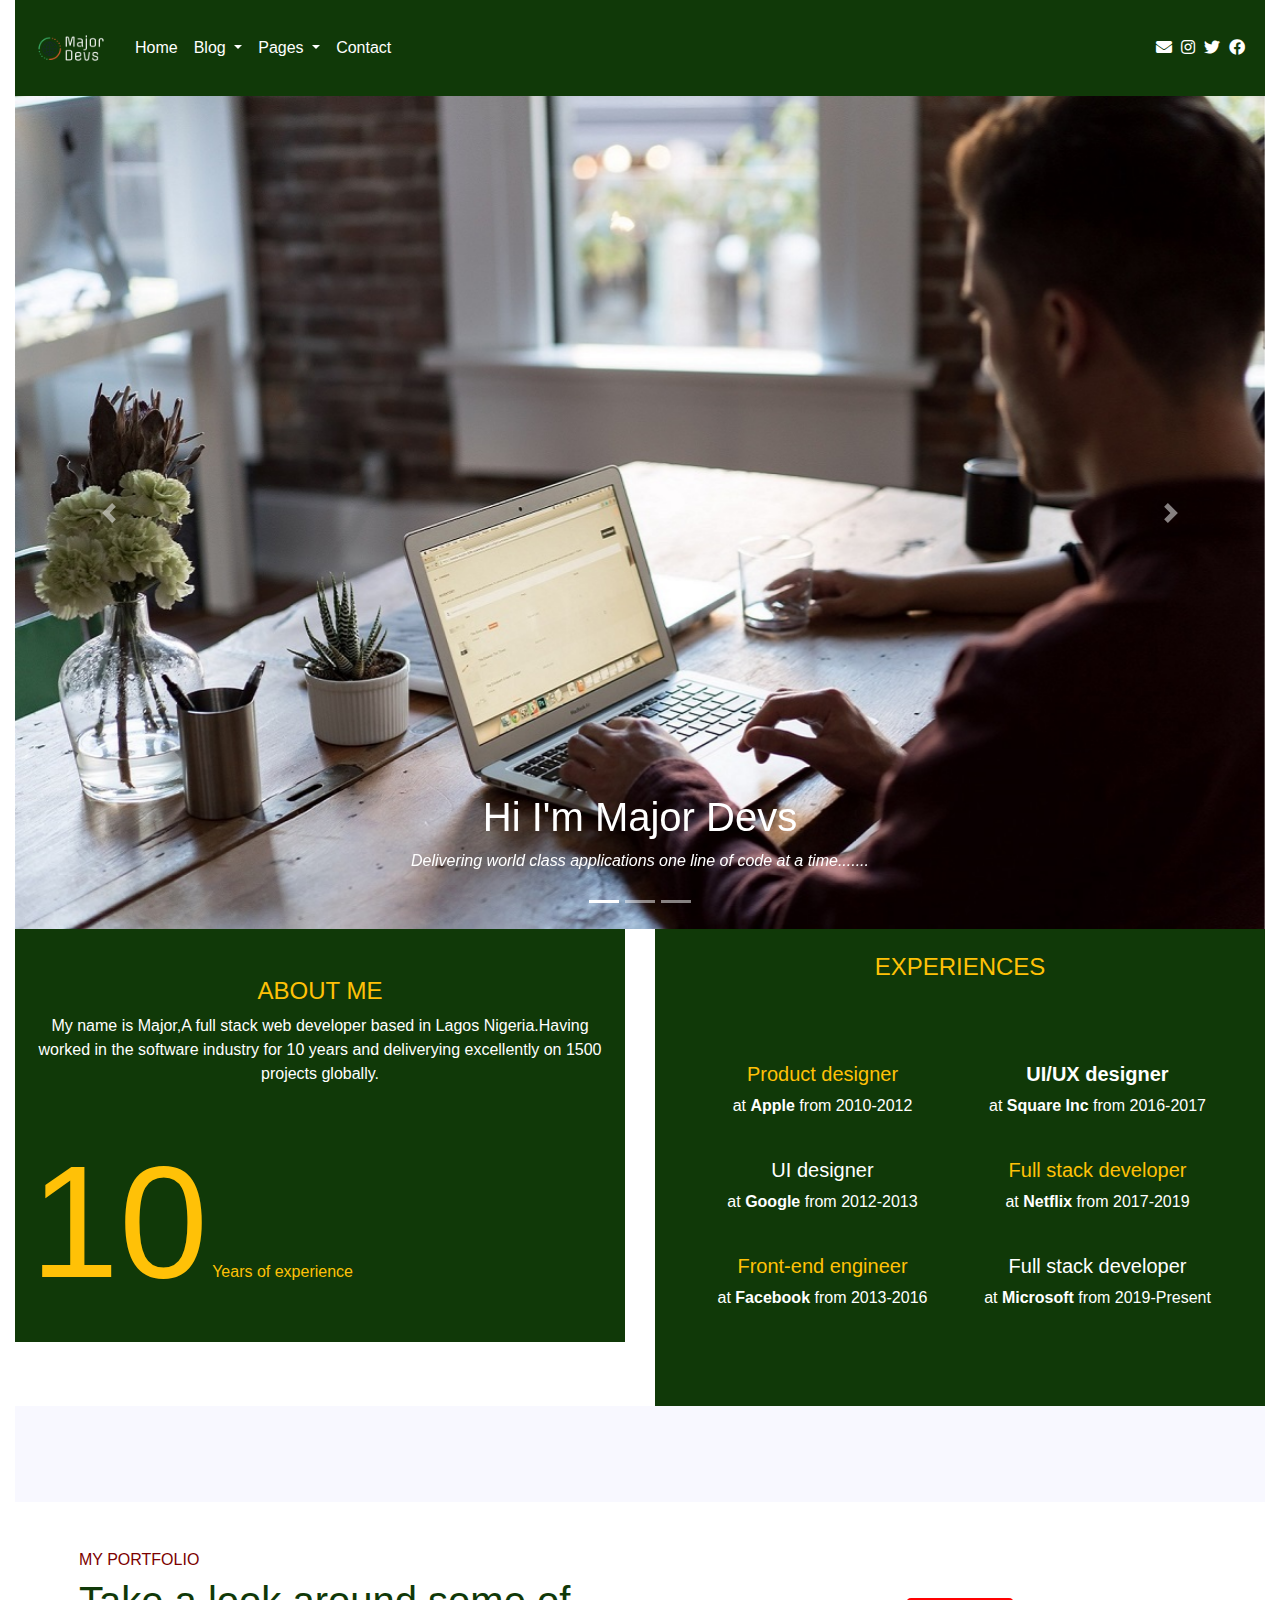
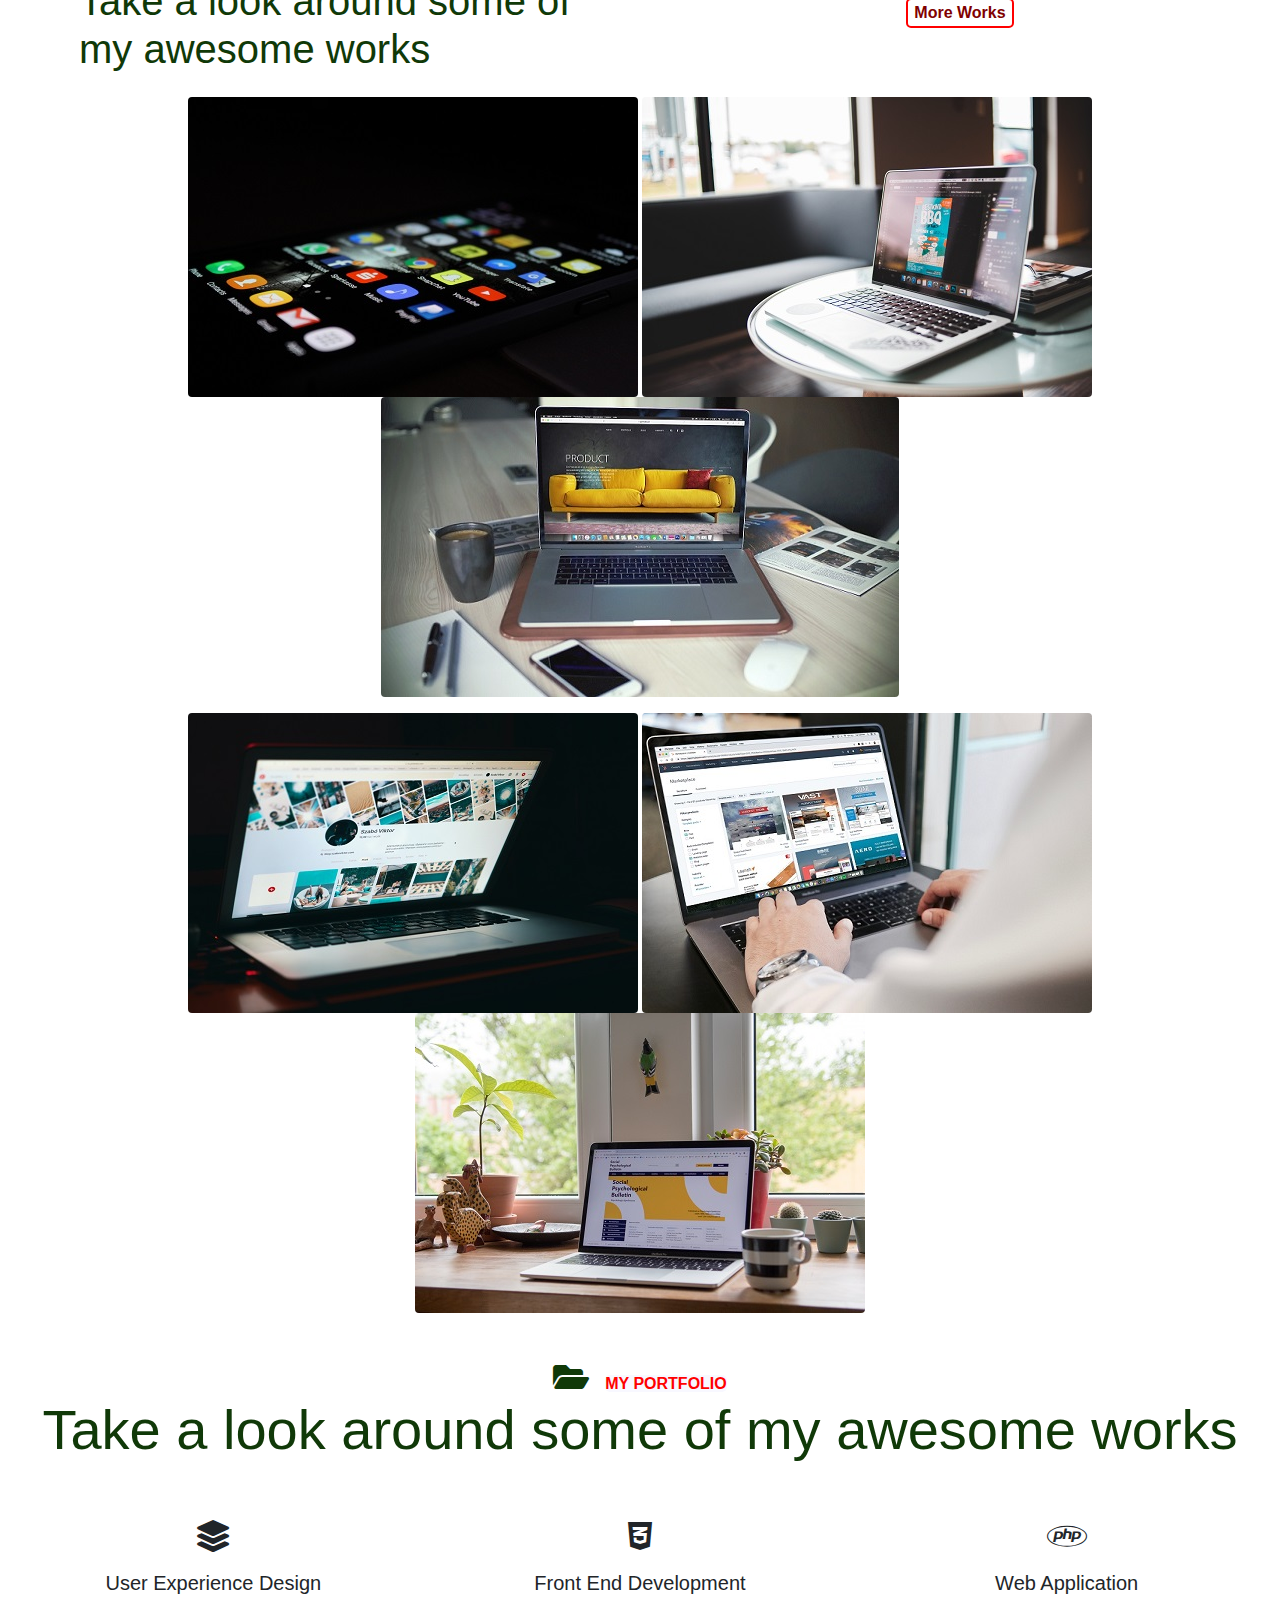
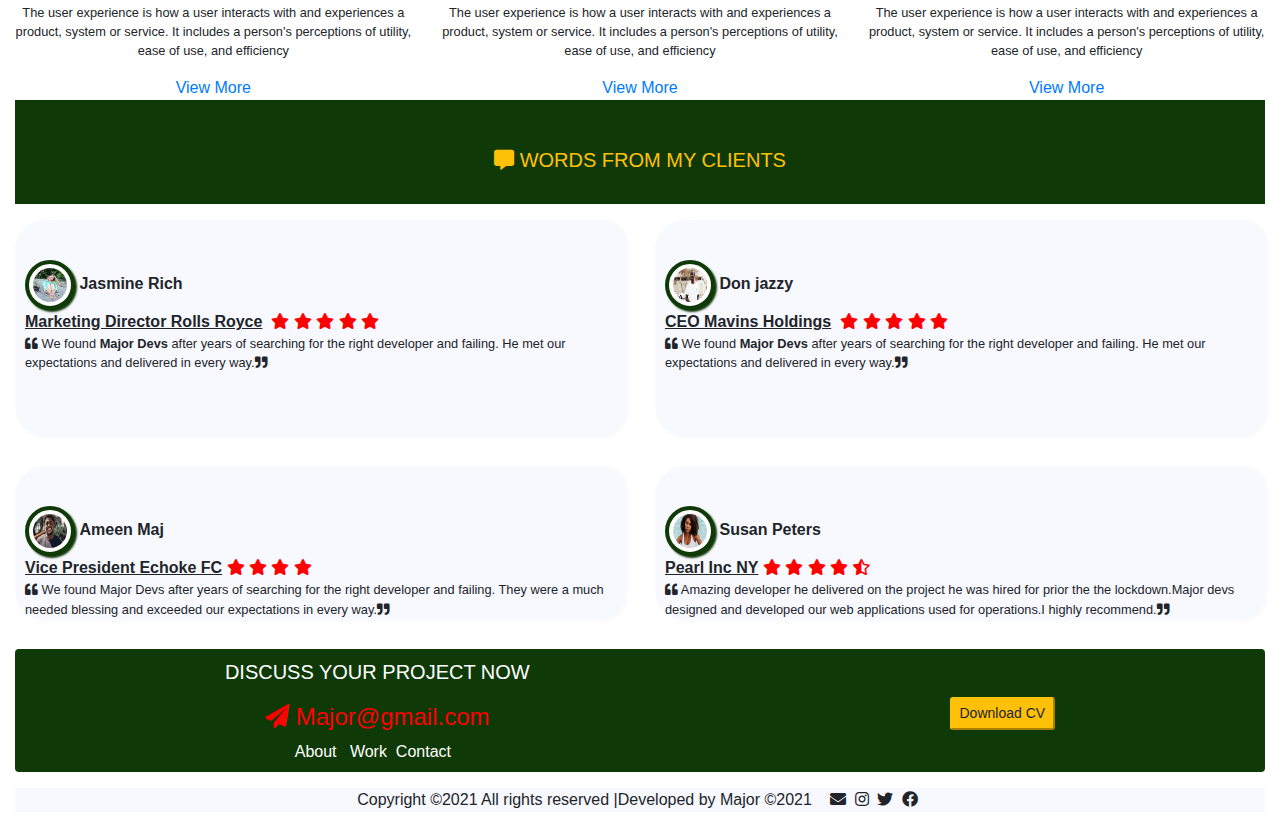
<file: index.html>
<!doctype html>
<html  lang="en">
<head>
	<!--required  meta tags all other mata tags can be added-->
 	<meta charset="utf-8">
 	<meta name="viewport" content="width=device-width, initial-scale=1, shrink-to-fit=no">

	<!--bootstrap css-->
	<link rel="stylesheet"  type="text/css" href="bootstrap/css/bootstrap.css">
	<link rel="stylesheet" type="text/css" href="assets/fontawesome/css/all.css">
	<link rel="stylesheet" type="text/css" href="style.css">


 	<title>Home</title>

	</head>

	<body>
		<div class="container-fluid">
			<div class="row">
				<div class="col-md-12">
					<nav class="navbar navbar-expand-lg navbar-light bg-green ">
						<a class="navbar-brand py-0 mb-0" href="index.html">
							<img src="images/logo1.png" alt="logo"height="80px">
						</a>
						<button class="navbar-toggler" type="button" data-toggle="collapse" data-target="#navbarSupportedContent" aria-controls="navbarSupportedContent" aria-expanded="false" aria-label="Toggle navigation">
							<span class="navbar-toggler-icon"></span>
						</button>
						<div class="collapse navbar-collapse" id="navbarSupportedContent">
							<ul class="navbar-nav mr-auto">
								<li class="nav-item active">
									<a class="nav-link" href="#">Home <span class="sr-only">(current)</span></a>
								</li>
								<li class="nav-item dropdown">
									<a class="nav-link dropdown-toggle" href="#" id="navbarDropdown" role="button" data-toggle="dropdown" aria-haspopup="true" aria-expanded="false">Blog
									</a>
									<div class="dropdown-menu" aria-labelledby="navbarDropdown">
										<a class="dropdown-item" href="#">Design Blog</a>
										<a class="dropdown-item" href="#">Coding Blog</a>
										<a class="dropdown-item" href="#">Technical Articles</a>
									</div>
								</li>

								<li class="nav-item dropdown">
									<a class="nav-link dropdown-toggle" href="#" id="navbarDropdown" role="button" data-toggle="dropdown" aria-haspopup="true" aria-expanded="false"> Pages
									</a>

									<div class="dropdown-menu" aria-labelledby="navbarDropdown">
										<a class="dropdown-item" href="about.html">About</a>
										<a class="dropdown-item" href="portfolio">Portfolio</a>
										<a class="dropdown-item" href="#">Services</a>
										<a class="dropdown-item" href="#">Clients stats</a>
									</div>
								</li>

								<li class="nav-item">
									<a class="nav-link" href="#">Contact</a>
								</li>
							</ul>



							

<!---------------------social media icons------------------------->
							<div class="social-icons">
								<span class="fa fa-envelope"></span>&nbsp;
								<i class="fab fa-instagram "></i>&nbsp;
								<i class="fab fa-twitter"></i>&nbsp;
								<i class="fab fa-facebook"></i>&nbsp;
							</div>
						</div>
			</div>

		</nav>
	</div>

						<!------2nd row------>
									<div class="row">

										<div class="col-md-12">
											       <!---------begin carousel code--->
											       <div id="carousel-slider" class="carousel slide" data-ride="carousel">


											        <!---carousel indicator code---->
											        <div id="carouselExampleIndicators" class="carousel slide" data-ride="carousel">
											          <ol class="carousel-indicators">
											            <li data-target="#carousel-slider" data-slide-to="0" class="active"></li><!---indicator starts counting from 0-->
											            <li data-target="#carousel-slider" data-slide-to="1"></li>
											            <li data-target="#carousel-slider" data-slide-to="2"></li>
											          </ol>

											        <div class="carousel-inner">
											             <!--item 1-->
											             <div class="carousel-item active">
											                  <img src="images/banner.jpg" class="d-block w-100" alt="slider 1">

											                  <!---title- and caption-->

											                  <div class="carousel-caption ghostwhite d-none d-md-block">
											                       <h1>Hi I'm  Major Devs</h1>
											                       <p><i>Delivering world class applications one line of code at a time.......</i> </p>
											                  </div>
											             </div>

											             <!--item 2-->
											             <div class="carousel-item">
											                  <img src="images/work.jpg" class="d-block w-100" alt="slider 2">
						                                        


											                 
											                  <div class="carousel-caption d-none d-md-block">

											                       <!---title- and caption-->
											                       <h3 class="text-success">Let's talk Web Applications</h3>
											                       
											                  </div>
											             </div>
											          <!--item 3-->
											             <div class="carousel-item">
											                  <img src="images/laptop.jpg" class="d-block w-100" alt="slider 3">
											                  <!---title- and caption-->

											                  <div class="carousel-caption d-none d-md-block">
											                       <h1>World class designs</h1>
											                     
											                  </div>
											             </div>

											             
											        </div>


											
											<!---controls code-->

											        <a class="carousel-control-prev" href="#carousel-slider" role="button" data-slide="prev">
											  <span class="carousel-control-prev-icon" aria-hidden="true"></span>
											  <span class="sr-only">Previous</span>
											</a>

											<a class="carousel-control-next" href="#carousel-slider" role="button" data-slide="next">
											  <span class="carousel-control-next-icon" aria-hidden="true"></span>
											  <span class="sr-only">Next</span>
											</a>
											            
											       </div>

											                
											             </div>
											        </div>


										</div>
									
										

									

						<!------3rd row------>

									<div class="row">
										<div class="col-md-6">

						<!-----about me section-------->
											
											<div class="container-fluid d-flex flex-row bd-highlight  justify-content-center text-white  bg-green">
												<div id="about" class="mt-5">
													
													<h4 class="text-center text-warning" >ABOUT ME</h4>
													<p class="text-center px-0">My name is Major,A full stack web developer based in Lagos Nigeria.Having worked in the software industry for 10 years and deliverying excellently on 1500 projects globally.</p>



													<div id="year-exp">
													<span class="text-warning text-weight-bold" style="font-size: 10rem;">10</span>
													<span class="text-warning">Years of experience</span>
												</div>

												</div>


												


												
										
											</div>




										</div>



										<div class="col-md-6">

						<!-----experience section-------->


						                       
						                       <div class="exp-title  pb-5 bg-green text-center">
						                       	<h4 class="bg-green pt-4  text-warning text-center ">EXPERIENCES</h4>

						                       </div>
											<div class="container-fluid d-flex flex-row bd-highlight  justify-content-center text-white  bg-green ">
												



											<div class="content-exp row container-fluid d-flex flex-row bd-highlight justify-content-between text-white  bg-green ">
											<div class="experience col-md-6 mx-auto text-center ">
												
												<br>
												<h5 class="text-warning">Product designer</h5>
												<p>at <b>Apple</b> from 2010-2012</p>

												<br>
												<h5 >UI designer</h5>
												<p>at <b>Google</b> from 2012-2013</p>

												<br>
												<h5 class="text-warning">Front-end engineer</h5>
												<p>at <b>Facebook</b> from 2013-2016</p>








											</div>


											<div class="experience col-md-6 mx-auto text-center">
												
												
												<br>
												<h5><b>UI/UX designer</b></h5>
												<p>at <b>Square Inc</b> from 2016-2017</p>

												<br>
												<h5 class="text-warning" >Full stack developer</h5>
												<p>at <b>Netflix</b> from 2017-2019</p>

												<br>
												<h5 >Full stack developer</h5>
												<p>at <b>Microsoft</b> from 2019-Present</p>
												
											</div>	 
												





											</div >

											

												


												


												
										
											</div>

                                        

											
										</div>

						             



										

											
										</div>


	<!-----end of experience   section-------->

											

												
										
											
										



<!-----End of experience   section-------->
									


						<!------4TH row------>
                                   <div class="row">
                                   	<div class="col-md-12">
                                   		<div class="container-fluid pt-5 pb-5 bg-ghostwhite">
                                   			
                                   		</div>


                                   		
                                   	</div>


                                   	
                                   </div>






<!-----Begining of My portfolio   section-------->
									<div class="row">
										<div class="col-md-6">
											<div class="portfolio-header">

											<h6 style="color:#7C0000" class="mt-5">MY PORTFOLIO</h6>

											<h1 style="color:#103908">Take a look around some of my awesome works</h1>
											

											</div>
										</div>


										<div class="col-md-6">

											<div id="more" class="text-center mt-5">

												<button class="bg-transparent mt-5 more"><b>More Works</b></button>

												
											</div>
											
										</div>
										

									</div>


<!-----End of My portfolio   section-------->




						<!------5th row------>

						            <div class="row">
										<div class="col-md-12">
											<div class="img-container text-center mt-3" >
											<img src="images/app.jpg" class="img-fluid rounded" alt="app">
											<img src="images/design.jpg" class="img-fluid rounded" alt="app">
											<img src="images/software.jpg" class="img-fluid rounded" alt="app">

										</div>

										<div class="imag-container text-center mt-3">
											<img src="images/template.jpg" class="img-fluid rounded" alt="app">
											<img src="images/web.jpg" class="img-fluid rounded" alt="app">
											<img src="images/dev.jpg" class="img-fluid rounded" alt="app">
 		


										</div>
											

										    </div>



											
										</div>

									


<!-------end of image for portfolio---------->

<!-------begining of 2nd section of portfolio---------->
<!-------6th row---------->

                              <div class="row">
                              	<div class="col-md-12">
                              		<div class="text-center pt-5">
                              			
                                     <i class="fas fa-folder-open fa-2x" style="color:#103908;"> &nbsp;
                                     </i><span class="red bg-ghostwhite" style="border-radius:5px;border: 0px solid #103908;"><b>MY PORTFOLIO</b></span>


                                     <h3 class="display-4 green">
                                     	
                                     	Take a look around some of my awesome works
                                     </h3>


                              		</div>

                              		
                              	</div>

                              	

                              </div>




<!-------end of 2nd section of portfolio---------->



<!-------Begining of 3rd section of portfolio---------->

						<!------7th row------>
						            
						            <div class="row">
						            	<div class="col-md-4">

						            		<div  class="User-x pt-5" style="border: 0px solid black;border-radius: 10px;">

						            			<div class="user-content text-center">
						            			<i class="fas fa-layer-group fa-2x"></i>

						            			<h5 class="pt-3">User Experience Design</h5>

						            			<p class="small">The user experience is how a user interacts with and experiences a product, system or service. It includes a person's perceptions of utility, ease of use, and efficiency</p>

						            			<a href="">View More</a>
						            				
						            				
						            			</div>


						            			
						            		</div>
											
										</div>


										<div class="col-md-4">
											<div  class="User-x pt-md-5" style="border: 0px solid black;border-radius: 10px;">

												<div class="user-content text-center">
												<i class="fab fa-css3-alt fa-2x"></i>
												

												<h5 class="pt-3">Front End Development</h5>

												<p class="small">The user experience is how a user interacts with and experiences a product, system or service. It includes a person's perceptions of utility, ease of use, and efficiency</p>
												<a href="">View More</a>
						            				
													
												</div>


												
											</div>
											
										</div>


										<div class="col-md-4">

											<div  class="User-x pt-5" style="border: 0px solid black;border-radius: 10px;">

						            			<div class="user-content text-center">
						            			
						            			<i class="fab fa-php fa-2x"></i>

						            			<h5 class="pt-3">Web Application</h5>

						            			<p class="small">The user experience is how a user interacts with and experiences a product, system or service. It includes a person's perceptions of utility, ease of use, and efficiency</p>
						            			<a href="">View More</a>
						            				
						            			</div>


						            			
						            		</div>
											
										</div>

										
											
										</div>



<!--------------end of portfolio section 3------>
										
										

									

<!--------------begining of word form my clients section------>
						<!------7th row------>
						             <div class="row">
						             	<div class="col-md-12">
						             		<div class="container-fluid bg-green pb-4 mb-3">

						             			<h5 class="pt-5 text-warning text-center"> <span><i class="fas fa-comment-alt"></i> </span>WORDS FROM MY CLIENTS</h5>
						             		</div>
						 					
						 				</div>

						 				
						 								 				

						 			</div>  




<!--------first client ---------->


						 			<div class="row">
						             	<div class="col-md-6">
						             		
						             			<div class="testimonial bg-ghostwhite">

						             				<img src="images/client.jpg" class="img-fluid img-thumbnail rounded-circle">
						             				<span><b>Jasmine Rich</b></span><br>
						             				<span><strong><u>Marketing Director Rolls Royce</u></strong></span>&nbsp; 
						             				<span class="star-rating">
						             					<i class="fas fa-star"></i>
						             					<i class="fas fa-star"></i>
						             					<i class="fas fa-star"></i>
						             					<i class="fas fa-star"></i>
						             					<i class="fas fa-star"></i>

						             				</span>
						             				<p class="small"><span><i class="fas fa-quote-left"></i></span>
						             				We found <b>Major Devs</b> after years of searching for the right developer and failing. He met our expectations and delivered in every way.<span><i class="fas fa-quote-right"></i></p>
						             				<br><br>
						             			    



						             				
						             			</div>
<!-------end of first client------------>






<!-----------Begining of second client----------->
						             			<div class="testimonial bg-ghostwhite mt-3">
						             				<img src="images/vp.jpg" class="img-fluid img-thumbnail rounded-circle">
						             				<span><b>Ameen Maj</b></span><br>
						             				<span><strong><u>Vice President Echoke FC</u></strong></span>
						             				<span class="star-rating">
						             					<i class="fas fa-star"></i>
						             					<i class="fas fa-star"></i>
						             					<i class="fas fa-star"></i>
						             					<i class="fas fa-star"></i>
						             					
						             				</span>
						             				<p class="small"><span><i class="fas fa-quote-left"></i></span>
						             				We found Major Devs after years of searching for the right developer and failing. They were a much needed blessing and exceeded our expectations in every way.<span><i class="fas fa-quote-right"></i></p>




						             				
						             			</div>




						             			
						         
						 					
						 				</div>


<!------------begining of 3rd client--------->
						 				<div class="col-md-6">
						 					<div class="testimonial bg-ghostwhite">

						 						<img src="images/don.jpg" class="img-fluid img-thumbnail rounded-circle">
						 						<span class="py-2"><b>Don jazzy</b></span><br>
						 						<span><strong><u>CEO Mavins Holdings</u></strong></span>&nbsp; 
						 						<span class="star-rating">
						 							<i class="fas fa-star"></i>
						 							<i class="fas fa-star"></i>
						 							<i class="fas fa-star"></i>
						 							<i class="fas fa-star"></i>
						 							<i class="fas fa-star"></i>

						 						</span>
						 						<p class="small"><span><i class="fas fa-quote-left"></i></span>
						 						We found <b>Major Devs</b> after years of searching for the right developer and failing. He met our expectations and delivered in every way.<span><i class="fas fa-quote-right"></i></p>
						 						<br><br>
						 					    



						 						
						 					</div>
<!-------end of 3rd client----------->




<!-------begining of 4th client----------->



						 					<div class="testimonial bg-ghostwhite mt-3">
						 						<img src="images/lady.jpg" class="img-fluid img-thumbnail rounded-circle">
						 						<span><b>Susan Peters</b></span><br>
						 						<span><strong><u>Pearl Inc NY</u></strong></span>
						 						<span class="star-rating">
						 							<i class="fas fa-star"></i>
						 							<i class="fas fa-star"></i>
						 							<i class="fas fa-star"></i>
						 							<i class="fas fa-star"></i>
						 							<i class="fas fa-star-half-alt"></i>
						 							
						 						</span>
						 						<p class="small"><span><i class="fas fa-quote-left"></i></span>
						 						Amazing developer he delivered on the project he was hired for prior the the lockdown.Major devs designed and developed our web applications used for operations.I highly recommend.<span><i class="fas fa-quote-right"></i></span></p>






						 						
						 					</div>
						             		
						 					
						 				</div>





						 				
						 				
						 				

						 			</div>        


						<div class="row">
							<div class="col-md-12 d-none d-md-block">  <!-----do not show from md downwards this is a break point---->

								<div id="footer" class="bg-green text-center rounded">

                                     <div class="d-flex flex-md-row bd-highlight mb-3 justify-content-md-around">
                                     	<div class="p-2 bd-highlight">

                                     		<p class="text-white lead">DISCUSS YOUR PROJECT NOW</p>
                                     		<h4 class="red"><span><i class="fas fa-paper-plane"></i> </span>Major@gmail.com</h4>
                                     		<a href="" class="text-white">About</a> &nbsp;
                                     		<a href="" class="text-white">Work</a>&nbsp;
                                     		<a href="" class="text-white">Contact</a>&nbsp;
                                     		<i class="far fa-inbox-in"></i>

                                     		


                                     	</div>
                                     	<div class="p-2 bd-highlight text-left text-white pt-5">
                                     		
                                     		<button class="btn-sm btn-warning lead">Download CV</button>
                                     	</div>
  		
								</div>


								
							</div>



							
							

						</div>


						 <div class="col-md-12 d-md-none">  <!----this blocks for md and above devices-------->
						 	<div class="download bg-green">

						 		<p class="text-white text-center lead">DISCUSS YOUR PROJECT NOW</p>
                                     		<h4 class="red text-center"><span><i class="fas fa-paper-plane"></i> </span>Major@gmail.com</h4>
                                     		<p class="text-center"><a href="" class="text-white">About</a> &nbsp;
                                     		<a href="" class="text-white">Work</a>&nbsp;
                                     		<a href="" class="text-white">Contact</a>&nbsp;
                                     		<i class="far fa-inbox-in"></i>
                                     	    </p>

						 		
						 <div class="p-2 bd-highlight text-center text-white pt-5">
                                     		
                                     		<button class="btn-sm btn-warning lead">Download CV</button>
                                     	</div>

                          </div>
						 	</div>
                          	
                          
						           

					
</div>


             <div class="row">
             	<div class="col-12">
             		<div id="final-footer" class="bg-ghostwhite text-center">
             			
             			<p>
             			Copyright ©2021 All rights reserved |Developed by Major &copy;2021&nbsp;&nbsp;&nbsp;   
             			<span class="fa fa-envelope"></span>&nbsp;
								<i class="fab fa-instagram "></i>&nbsp;
								<i class="fab fa-twitter"></i>&nbsp;
								<i class="fab fa-facebook"></i>&nbsp;
             		</p>
             		</div>
             		
             		
             	</div>
             	
             </div>


                         
				

			<!------1st row------>
						














				
					










			


	

	  <!----Java script files and they must follow this sequence because it runs starting with the first--->
	  <script type="text/javascript" src="bootstrap/js/jquery-3.6.0.js"></script>
	  <script type="text/javascript" src="bootstrap/js/popper.min.js"></script>
	  <script type="text/javascript" src="bootstrap/js/bootstrap.js"></script>
	</body>



</html>
</file>
<file: style.css>
<style type="text/css">
.row div{border:0px solid green;	      
	}


body{font-style: corbel;}
.bg-green{background-color:#103908;}
.bg-ghostwhite{background-color: ghostwhite;}
.nav-link {
color: white !important;
}
.dropdown-item{
	color:green !important;

}

.social-icons{color:white;}

#banner{
	background-image:url("");
	   background-repeat:no-repeat;
	   background-size:cover;
	   background-attachment:local;
}

#overlay{background-color:rgba(0,0,0,0.5);}


.about-text p{
           margin:auto;
           padding:auto;
}


#banner-text{font-weight:bold;
 font-size: :70px;}


 .carousel-caption {
    max-width: 100%;
    width:100%;
   
    left: 0;
}

#about{margin-bottom: rem;}

.content-exp{margin-bottom:0; }

.experience h4{font-weight: bold;}
.portfolio-header{padding-left: 4rem;}

.bg-transparent{background-color:transparent;}

.more{color:maroon;
	border-radius:5px;
	border:2px solid red;
 }

 .img-container img{height:300px;}

 .red{color:red;}
 .green{color:#103908;}


 .testimonial{border-radius:30px 20px 25px 30px;
              padding-top: 40px;
              padding-left: 10px;
              margin-bottom: 30px;
               box-shadow: 2px 2px 4px ghostwhite;


               }

 .testimonial img{height: 50px;
                  border-color: #103908;
                  border:4px solid #103908;
                  box-shadow: 2px 2px 2px #103908; }


 .star-rating{color:red;}

 .experience{padding-bottom: 5rem;}


 a:hover, a:active {
  color: #103908;
}





</style>
</file>
